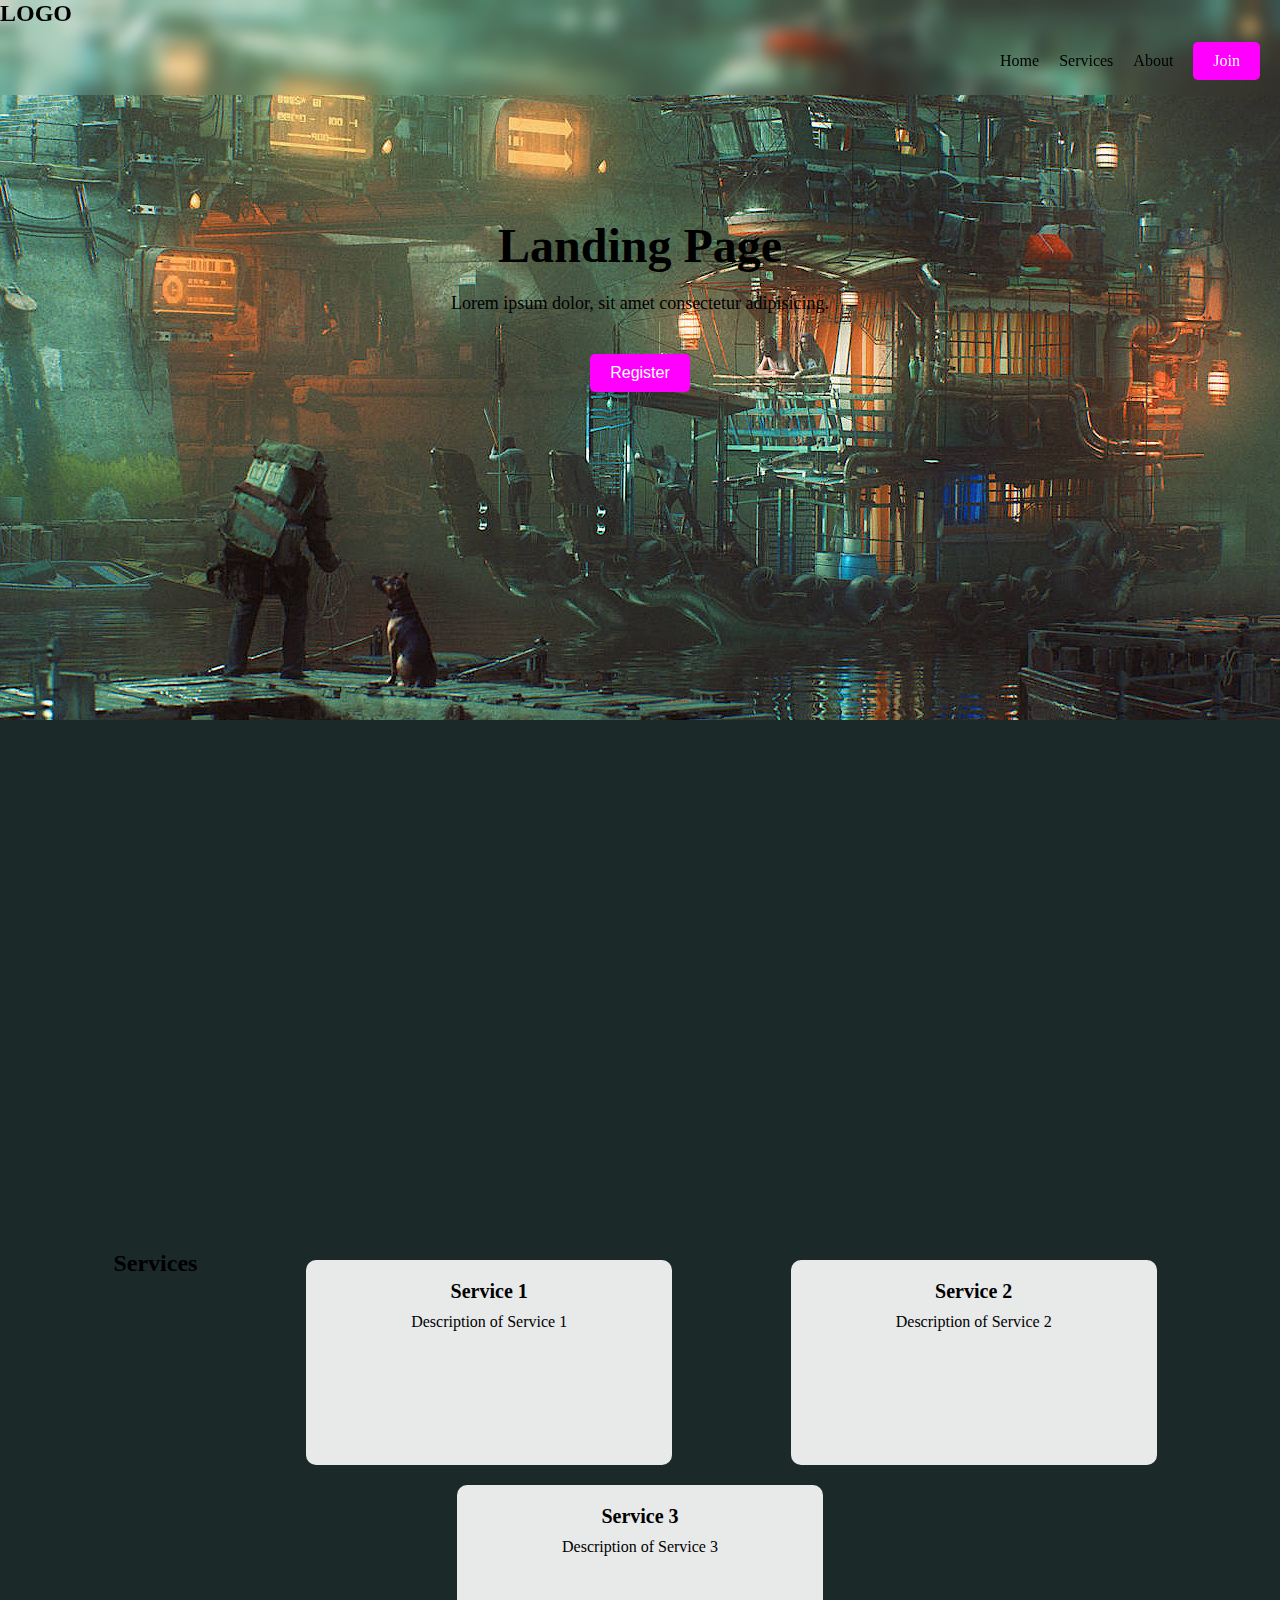
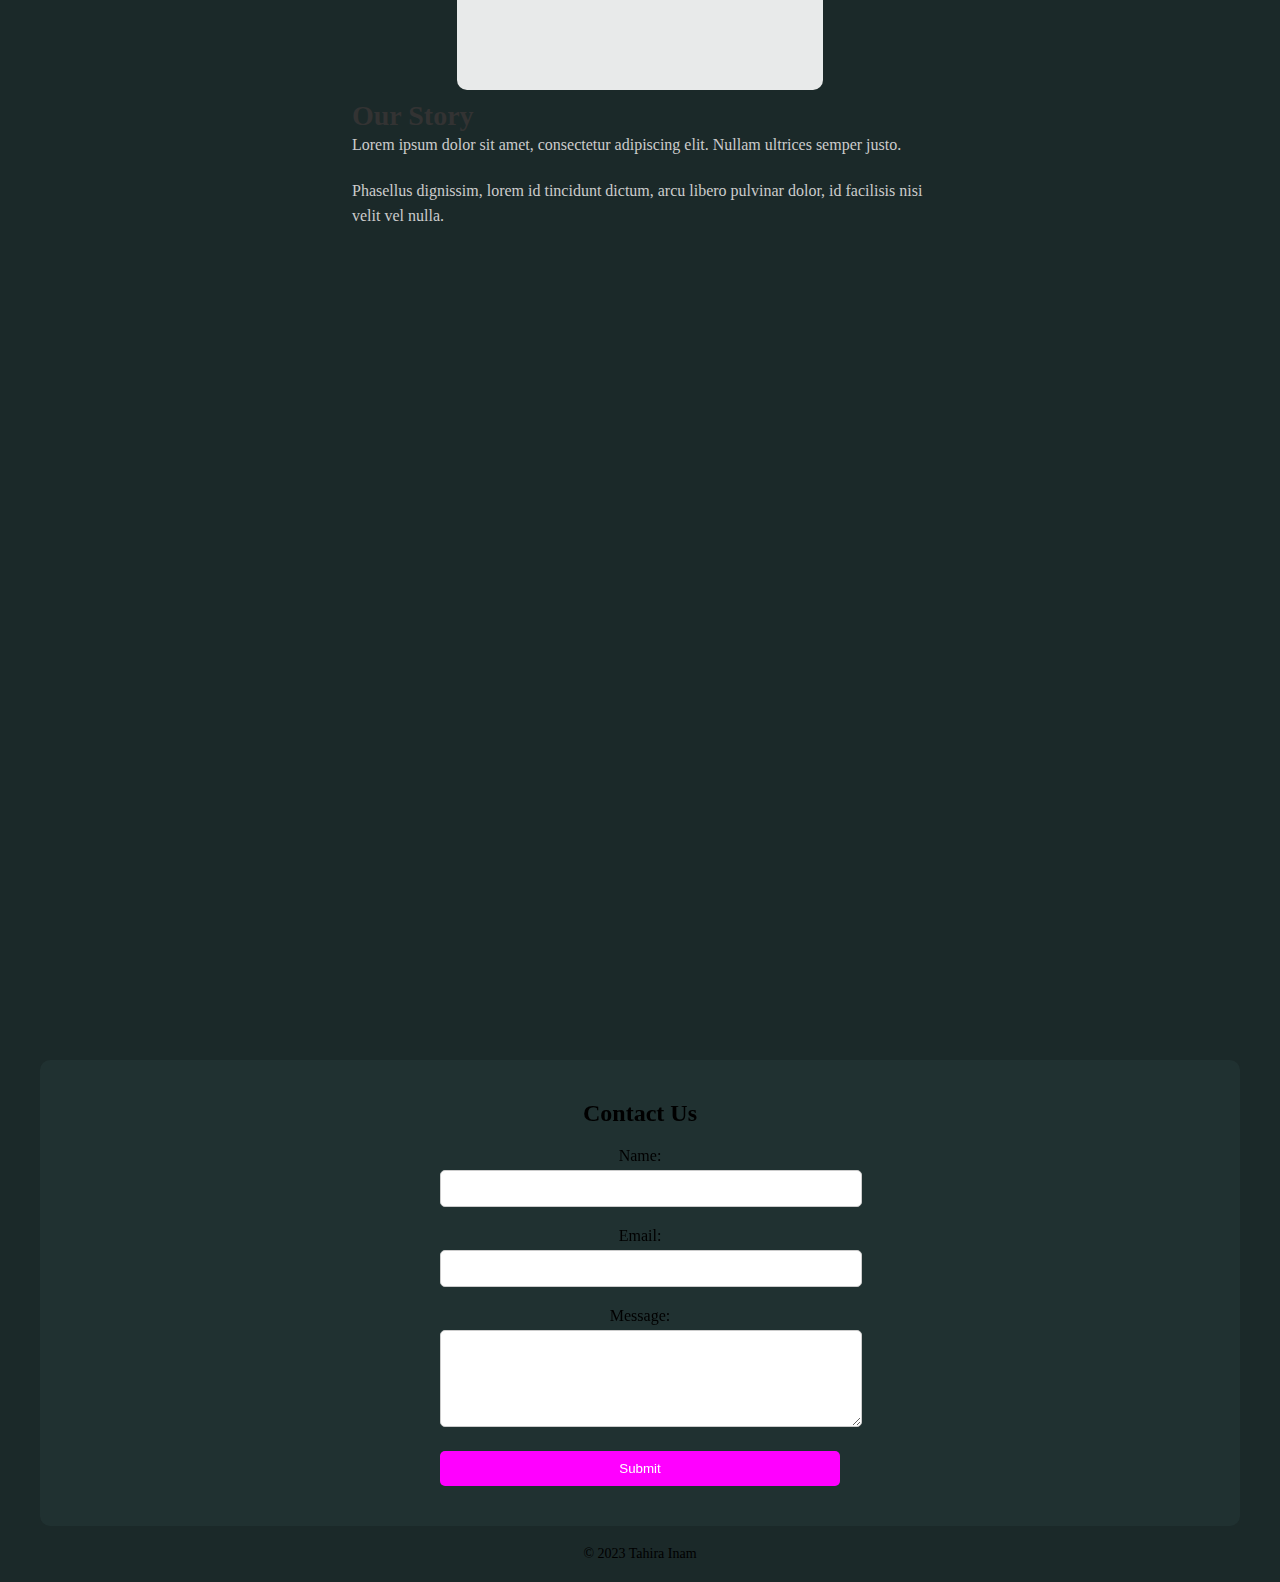
<file: index.htm>
<!DOCTYPE html>
<html lang="en">

<head>
    <meta charset="UTF-8">
    <meta name="viewport" content="width=device-width, initial-scale=1.0">
    <link rel="stylesheet" href="style.css">
    <title>Landing Page</title>
</head>

<body>
    <!--HEADER-->
    <header>
        <div class="header">
            <div class="logo">LOGO</div>
            <nav>
                <ul>
                    <li><a href="#home">Home</a></li>
                    <li><a href="#services">Services</a></li>
                    <li><a href="#about">About</a></li>
                </ul>
                <a href="#join" class="join-btn">Join</a>
            </nav>
        </div>
    </header>
    <!--MAIN-->
    <main>
        <!--HOME SECTION-->
        <section class="home" id="home">
            <div class="section-heading">
                <h1>Landing Page</h1>
            </div>
            <div class="section-disc">
                <p>Lorem ipsum dolor, sit amet consectetur adipisicing.</p>
            </div>
            <div class="section-btn"><button>Register</button></div>
        </section>
        <!--SERVICES SECTION-->
        <section class="services" id="services">
            <h2>Services</h2>
            <div class="service-card">
                <h3>Service 1</h3>
                <p>Description of Service 1</p>
            </div>
            <div class="service-card">
                <h3>Service 2</h3>
                <p>Description of Service 2</p>
            </div>
            <div class="service-card">
                <h3>Service 3</h3>
                <p>Description of Service 3</p>
            </div>
        </section>
        <!--ABOUT SECTION-->
        <section class="about" id="about">
            <div class="section-heading">
                <div class="about-content">
                    <h2>Our Story</h2>
                    <p>Lorem ipsum dolor sit amet, consectetur adipiscing elit. Nullam ultrices semper justo.</p>
                    <p>Phasellus dignissim, lorem id tincidunt dictum, arcu libero pulvinar dolor, id facilisis nisi
                        velit vel nulla.</p>
                </div>
        </section>
    </main>
    <!--FOOTER-->
    <footer>
        <div class="contact-section">
            <form class="contact-form" action="#" method="POST">
                <h2>Contact Us</h2>
                <div class="form-group">
                    <label for="name">Name:</label>
                    <input type="text" id="name" name="name" required>
                </div>
                <div class="form-group">
                    <label for="email">Email:</label>
                    <input type="email" id="email" name="email" required>
                </div>
                <div class="form-group">
                    <label for="message">Message:</label>
                    <textarea id="message" name="message" rows="5" required></textarea>
                </div>
                <button type="submit" class="submit-btn">Submit</button>
            </form>
        </div>
        <p class="copyright">&copy; 2023 Tahira Inam</p>
    </footer>

</body>

</html>
</file>
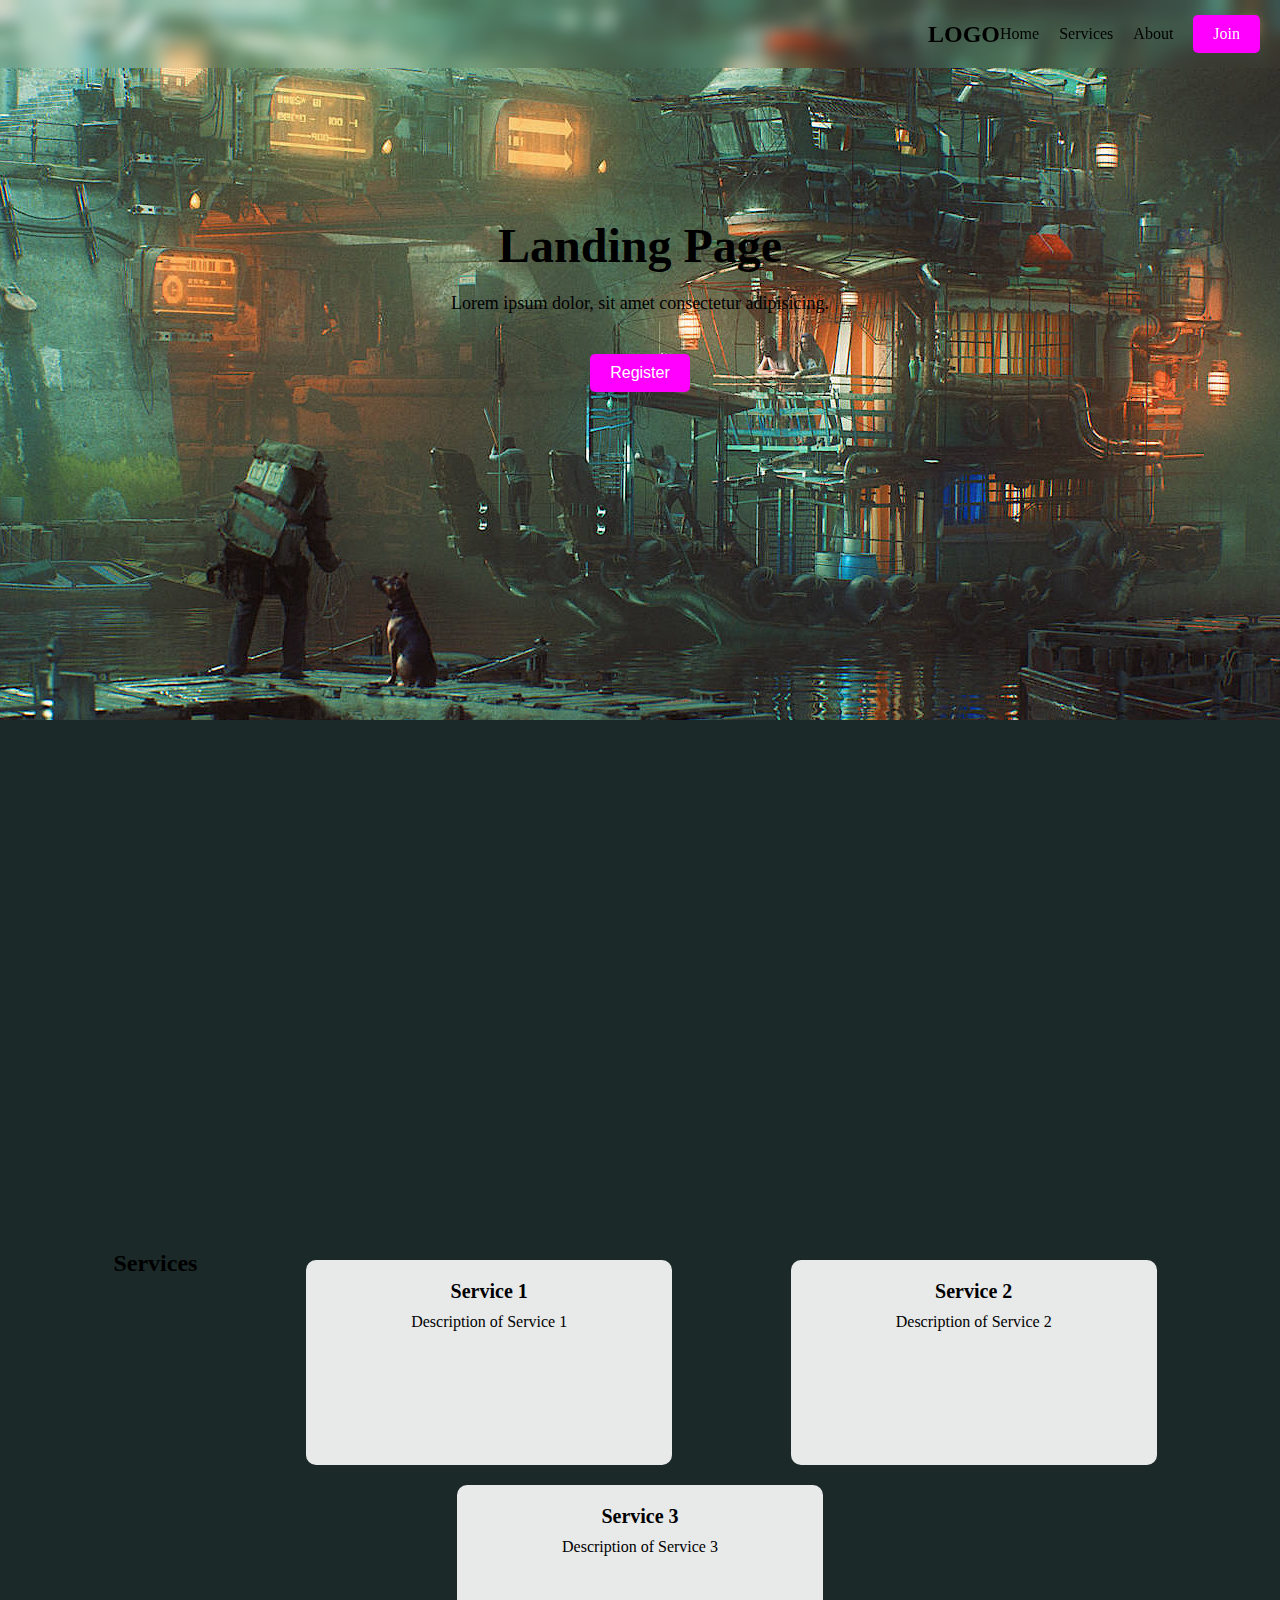
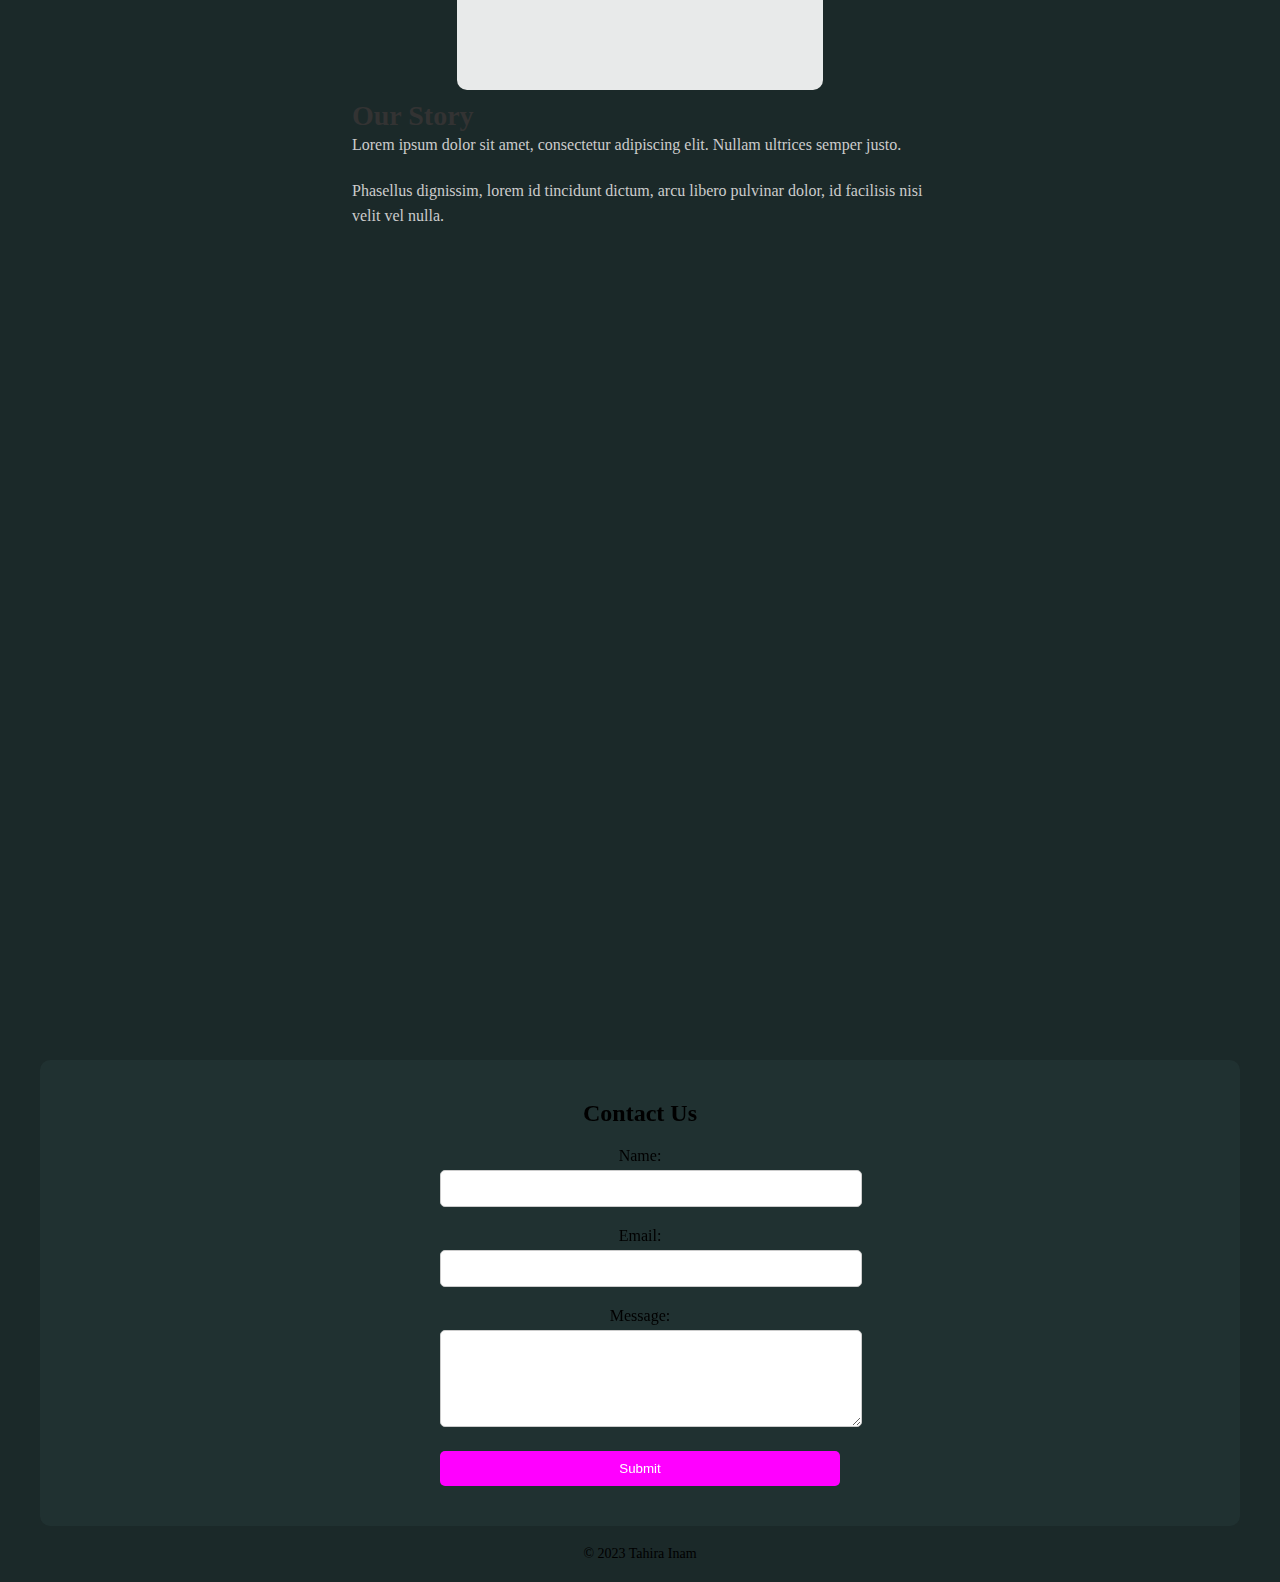
<file: Landing page/index.htm>
<!DOCTYPE html>
<html lang="en">

<head>
    <meta charset="UTF-8">
    <meta name="viewport" content="width=device-width, initial-scale=1.0">
    <link rel="stylesheet" href="style.css">
    <title>Landing Page</title>
</head>

<body>
    <!--HEADER-->
    <header>
        <div class="header">
            
            <nav>
                <div class="logo">LOGO</div>
                <ul>
                    <li><a href="#home">Home</a></li>
                    <li><a href="#services">Services</a></li>
                    <li><a href="#about">About</a></li>
                </ul>
                <a href="#join" class="join-btn">Join</a>
            </nav>
        </div>
    </header>
    <!--MAIN-->
    <main>
        <!--HOME SECTION-->
        <section class="home" id="home">
            <div class="section-heading">
                <h1>Landing Page</h1>
            </div>
            <div class="section-disc">
                <p>Lorem ipsum dolor, sit amet consectetur adipisicing.</p>
            </div>
            <div class="section-btn"><button>Register</button></div>
        </section>
        <!--SERVICES SECTION-->
        <section class="services" id="services">
            <h2>Services</h2>
            <div class="service-card">
                <h3>Service 1</h3>
                <p>Description of Service 1</p>
            </div>
            <div class="service-card">
                <h3>Service 2</h3>
                <p>Description of Service 2</p>
            </div>
            <div class="service-card">
                <h3>Service 3</h3>
                <p>Description of Service 3</p>
            </div>
        </section>
        <!--ABOUT SECTION-->
        <section class="about" id="about">
            <div class="section-heading">
                <div class="about-content">
                    <h2>Our Story</h2>
                    <p>Lorem ipsum dolor sit amet, consectetur adipiscing elit. Nullam ultrices semper justo.</p>
                    <p>Phasellus dignissim, lorem id tincidunt dictum, arcu libero pulvinar dolor, id facilisis nisi
                        velit vel nulla.</p>
                </div>
        </section>
    </main>
    <!--FOOTER-->
    <footer>
        <div class="contact-section">
            <form class="contact-form" action="#" method="POST">
                <h2>Contact Us</h2>
                <div class="form-group">
                    <label for="name">Name:</label>
                    <input type="text" id="name" name="name" required>
                </div>
                <div class="form-group">
                    <label for="email">Email:</label>
                    <input type="email" id="email" name="email" required>
                </div>
                <div class="form-group">
                    <label for="message">Message:</label>
                    <textarea id="message" name="message" rows="5" required></textarea>
                </div>
                <button type="submit" class="submit-btn">Submit</button>
            </form>
        </div>
        <p class="copyright">&copy; 2023 Tahira Inam</p>
    </footer>

</body>

</html>
</file>
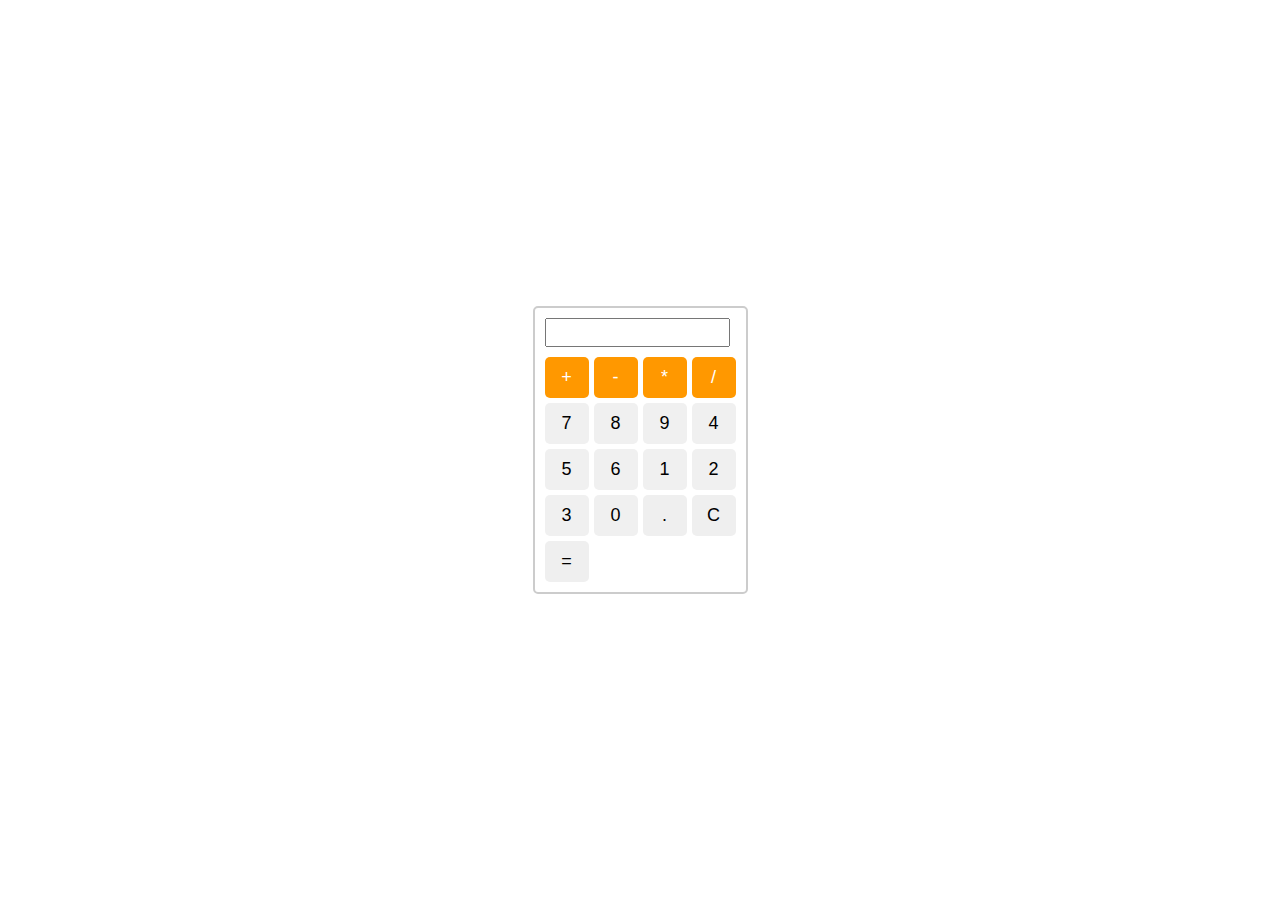
<file: calculator.htm>
<!DOCTYPE html>
<html lang="en">

<head>
    <meta charset="UTF-8">
    <title>Simple Calculator</title>
    <link rel="stylesheet" href="calculator.css">
</head>

<body>
    <div class="calculator">
        <input type="text" id="display" readonly>
        <div class="keys">
            <button class="operator" id="add">+</button>
            <button class="operator" id="subtract">-</button>
            <button class="operator" id="multiply">*</button>
            <button class="operator" id="divide">/</button>
            <button class="number" id="seven">7</button>
            <button class="number" id="eight">8</button>
            <button class="number" id="nine">9</button>
            <button class="number" id="four">4</button>
            <button class="number" id="five">5</button>
            <button class="number" id="six">6</button>
            <button class="number" id="one">1</button>
            <button class="number" id="two">2</button>
            <button class="number" id="three">3</button>
            <button class="number" id="zero">0</button>
            <button id="decimal">.</button>
            <button id="clear">C</button>
            <button id="equals">=</button>
        </div>
    </div>
    <script src="calculator.js"></script>
</body>

</html>
</file>
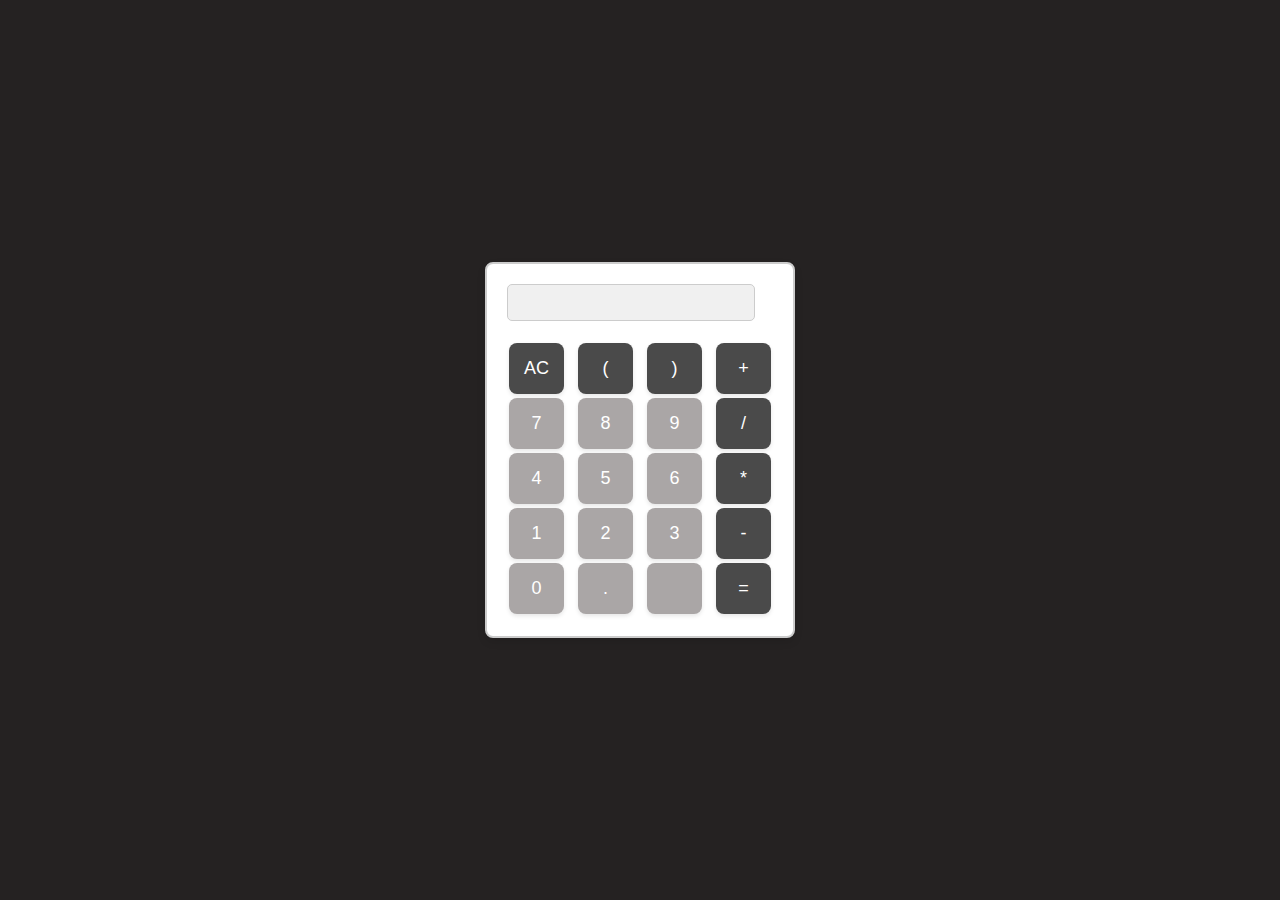
<file: calclator/calculator.htm>
<!DOCTYPE html>
<html lang="en">

<head>
    <meta charset="UTF-8">
    <title>Computare</title>
    <link rel="stylesheet" href="calculator.css">
</head>

<body>
    <div class="calculator">
        <input class="input" type="text" id="display" readonly>
        <div class="keys">
            <button class="operator" id="left-parentheses">AC</button>
            <button class="operator" id="right-parentheses">(</button>
            <button class="operator" id="modulo">)</button>
            <button class="operator" id="add">+</button>
        </div>
        <div class="keys">
            <button class="button" id="seven">7</button>
            <button class="button" id="eight">8</button>
            <button class="button" id="nine">9</button>
            <button class="operator" id="divide">/</button>
        </div>
        <div class="keys">
            <button class="button" id="four">4</button>
            <button class="button" id="five">5</button>
            <button class="button" id="six">6</button>
            <button class="operator" id="multiply">*</button>
        </div>
        <div class="keys">
            <button class="button" id="one">1</button>
            <button class="button" id="two">2</button>
            <button class="button" id="three">3</button>
            <button class="operator" id="subtract">-</button>
        </div>
        <div class="keys">
            <button class="button" id="zero">0</button>
            <button class="button" id="decimal">.</button>
            <button class="o" id="clear"></button>
            <button class="operator_asign" id="equal">=</button>
        </div>
    </div>
    <script src="calculator.js"></script>
</body>

</html>
</file>
<file: style.css>
*{
    margin:0;
    padding:0;
    scroll-behavior: smooth;
}
body{
    background-color: rgb(27, 41, 41);
    background-image: url(bg.jpg);
    background-repeat: no-repeat;
    background-size: 100%;
}
header {
    position: fixed;
    top: 0;
    width: 100%;
    background: transparent; /* Adjust opacity as needed */
    backdrop-filter: blur(8px); /* For background blur effect */
  }
  .logo {
    font-size: 24px;
    font-weight: bold;
    color: #000;
}
  nav {
    display: flex;
    justify-content: flex-end;
    align-items: center;
    padding: 15px 20px;
  }
  
  ul {
    list-style: none;
    display: flex;
    margin: 0;
    padding: 0;
  }
  
  li {
    margin-right: 20px;
  }
  
  a {
    text-decoration: none;
    color: #000000;
    transition: color 0.3s ease;
  }
  
  a:hover {
    color: #ff00ff; /* Change to desired hover color */
  }
  
  .join-btn {
    padding: 10px 20px;
    background-color: #ff00ff; /* Change to desired button color */
    color: #fff;
    border-radius: 5px;
    text-decoration: none;
    transition: box-shadow 0.3s ease;
  }
  
  .join-btn:hover {
    background-color: transparent;
    color: #ff00ff;
    box-shadow: 0 0 10px #ff00ff; /* Change to desired glow effect */
    transition: .15s ease-in-out;
  }
  .home {
    margin-top: 5%;
    text-align: center;
    color: #000;
    padding: 10%;
    height: 100vh;
}

.home h1 {
    font-size: 48px;
    margin-bottom: 20px;
    margin-top: 5%;
}

.home p {
    font-size: 18px;
    max-width: 600px;
    margin: 0 auto 40px;
}

.home button {
    padding: 10px 20px;
    background-color: #ff00ff;
    color: #fff;
    border: none;
    border-radius: 5px;
    font-size: 16px;
    cursor: pointer;
    transition: background-color 0.3s ease, color 0.3s ease, box-shadow 0.3s ease;
}

.home button:hover {
    background-color: transparent;
    color: #ff00ff;
    box-shadow: 0 0 10px #ff00ff;
}

/*styling for services section*/
/* Your existing styles */

.services {
    display: flex;
    flex-wrap: wrap;
    justify-content: space-around;
    margin-top: 30px;
}
  
.service-card {
    width: calc(30% - 20px);
    margin: 10px;
    padding: 20px;
    background-color: rgba(255, 255, 255, 0.9);
    border-radius: 10px;
    text-align: center;
    transition: transform 0.3s ease, box-shadow 0.3s ease;
}

.service-card:hover {
    animation: glow 1s infinite alternate;
}
  
  .service-card h3 {
    font-size: 20px;
    margin-bottom: 10px;
  }
  
  /* Add glowing effect on hover */
  .service-card:hover {
    animation: glow 1s infinite alternate;
  }
  
  @keyframes glow {
    0% {
      box-shadow: 0 0 5px #ff00ff; /* Change to desired glow color */
    }
    100% {
      box-shadow: 0 0 20px #ff00ff; /* Change to desired glow color */
    }
  }
  
  /* Media query for smaller screens */
  @media screen and (max-width: 768px) {
    .service-card {
      width: calc(50% - 20px); /* Adjust card width for smaller screens */
    }
  }
  

.about {
    width: 90%;
    margin-left: auto;
    margin-right: auto;
    height: 100vh;
}
.about-content {
  max-width: 800px;
  margin: 0 auto;
}

.about-content h2 {
  font-size: 28px;
  color: #333;
}

.about-content p {
  color: #ccc;
  line-height: 1.6;
  margin-bottom: 20px;
}

/* Add glowing effect */
.about-content:hover {
  animation: glow 1s infinite alternate;
}

.services {
    width: 90%;
    margin-left: auto;
    margin-right: auto;
    height: 50vh;
}
.section-heading, .section-disc, .section-btn {
    width: 50%;
    margin-left: auto;
    margin-right: auto;
}

/* contact form styling*/

.contact-section {
    background: rgba(36, 54, 54, 0.61); /* Adjust opacity as needed */
    backdrop-filter: blur(8px); /* For background blur effect */
    padding: 40px;
    margin: 20px;
    border-radius: 10px;
  }
  
  .contact-form {
    max-width: 400px;
    margin: 0 auto;
  }
  
  .contact-form h2 {
    text-align: center;
    margin-bottom: 20px;
  }
  
  .form-group {
    margin-bottom: 20px;
  }
  
  label {
    display: block;
    margin-bottom: 5px;
  }
  
  input[type="text"],
  input[type="email"],
  textarea {
    width: 100%;
    padding: 10px;
    border-radius: 5px;
    border: 1px solid #ccc;
  }
  
  .submit-btn {
    display: block;
    width: 100%;
    padding: 10px;
    background-color: #ff00ff; /* Change to desired button color */
    color: #fff;
    border: none;
    border-radius: 5px;
    text-align: center;
    text-decoration: none;
    transition: box-shadow 0.3s ease;
  }
  
  .submit-btn:hover {
    box-shadow: 0 0 10px #ff00ff; /* Change to desired glow effect */
  }
  



footer {
    background-color: rgb(27, 41, 41); /* Change to desired background color */
    text-align: center;
    padding: 20px;
    margin-top: 20px;
  }
  
  footer p {
    margin: 0;
    padding: 0;
    font-size: 14px; /* Adjust font size as needed */
  }
</file>
<file: Landing page/style.css>
*{
    margin:0;
    padding:0;
    scroll-behavior: smooth;
}
body{
    background-color: rgb(27, 41, 41);
    background-image: url(bg.jpg);
    background-repeat: no-repeat;
    background-size: 100%;
}
header {
    position: fixed;
    top: 0;
    width: 100%;
    background: transparent; /* Adjust opacity as needed */
    backdrop-filter: blur(8px); /* For background blur effect */
  }
  .logo {
    font-size: 24px;
    font-weight: bold;
    color: #000;
}
  nav {
    display: flex;
    justify-content: flex-end;
    align-items: center;
    padding: 15px 20px;
  }
  
  ul {
    list-style: none;
    display: flex;
    margin: 0;
    padding: 0;
  }
  
  li {
    margin-right: 20px;
  }
  
  a {
    text-decoration: none;
    color: #000000;
    transition: color 0.3s ease;
  }
  
  a:hover {
    color: #ff00ff; /* Change to desired hover color */
  }
  
  .join-btn {
    padding: 10px 20px;
    background-color: #ff00ff; /* Change to desired button color */
    color: #fff;
    border-radius: 5px;
    text-decoration: none;
    transition: box-shadow 0.3s ease;
  }
  
  .join-btn:hover {
    background-color: transparent;
    color: #ff00ff;
    box-shadow: 0 0 10px #ff00ff; /* Change to desired glow effect */
    transition: .15s ease-in-out;
  }
  .home {
    margin-top: 5%;
    text-align: center;
    color: #000;
    padding: 10%;
    height: 100vh;
}

.home h1 {
    font-size: 48px;
    margin-bottom: 20px;
    margin-top: 5%;
}

.home p {
    font-size: 18px;
    max-width: 600px;
    margin: 0 auto 40px;
}

.home button {
    padding: 10px 20px;
    background-color: #ff00ff;
    color: #fff;
    border: none;
    border-radius: 5px;
    font-size: 16px;
    cursor: pointer;
    transition: background-color 0.3s ease, color 0.3s ease, box-shadow 0.3s ease;
}

.home button:hover {
    background-color: transparent;
    color: #ff00ff;
    box-shadow: 0 0 10px #ff00ff;
}

/*styling for services section*/
/* Your existing styles */

.services {
    display: flex;
    flex-wrap: wrap;
    justify-content: space-around;
    margin-top: 30px;
}
  
.service-card {
    width: calc(30% - 20px);
    margin: 10px;
    padding: 20px;
    background-color: rgba(255, 255, 255, 0.9);
    border-radius: 10px;
    text-align: center;
    transition: transform 0.3s ease, box-shadow 0.3s ease;
}

.service-card:hover {
    animation: glow 1s infinite alternate;
}
  
  .service-card h3 {
    font-size: 20px;
    margin-bottom: 10px;
  }
  
  /* Add glowing effect on hover */
  .service-card:hover {
    animation: glow 1s infinite alternate;
  }
  
  @keyframes glow {
    0% {
      box-shadow: 0 0 5px #ff00ff; /* Change to desired glow color */
    }
    100% {
      box-shadow: 0 0 20px #ff00ff; /* Change to desired glow color */
    }
  }
  
  /* Media query for smaller screens */
  @media screen and (max-width: 768px) {
    .service-card {
      width: calc(50% - 20px); /* Adjust card width for smaller screens */
    }
  }
  

.about {
    width: 90%;
    margin-left: auto;
    margin-right: auto;
    height: 100vh;
}
.about-content {
  max-width: 800px;
  margin: 0 auto;
}

.about-content h2 {
  font-size: 28px;
  color: #333;
}

.about-content p {
  color: #ccc;
  line-height: 1.6;
  margin-bottom: 20px;
}

/* Add glowing effect */
.about-content:hover {
  animation: glow 1s infinite alternate;
}

.services {
    width: 90%;
    margin-left: auto;
    margin-right: auto;
    height: 50vh;
}
.section-heading, .section-disc, .section-btn {
    width: 50%;
    margin-left: auto;
    margin-right: auto;
}

/* contact form styling*/

.contact-section {
    background: rgba(36, 54, 54, 0.61); /* Adjust opacity as needed */
    backdrop-filter: blur(8px); /* For background blur effect */
    padding: 40px;
    margin: 20px;
    border-radius: 10px;
  }
  
  .contact-form {
    max-width: 400px;
    margin: 0 auto;
  }
  
  .contact-form h2 {
    text-align: center;
    margin-bottom: 20px;
  }
  
  .form-group {
    margin-bottom: 20px;
  }
  
  label {
    display: block;
    margin-bottom: 5px;
  }
  
  input[type="text"],
  input[type="email"],
  textarea {
    width: 100%;
    padding: 10px;
    border-radius: 5px;
    border: 1px solid #ccc;
  }
  
  .submit-btn {
    display: block;
    width: 100%;
    padding: 10px;
    background-color: #ff00ff; /* Change to desired button color */
    color: #fff;
    border: none;
    border-radius: 5px;
    text-align: center;
    text-decoration: none;
    transition: box-shadow 0.3s ease;
  }
  
  .submit-btn:hover {
    box-shadow: 0 0 10px #ff00ff; /* Change to desired glow effect */
  }
  



footer {
    background-color: rgb(27, 41, 41); /* Change to desired background color */
    text-align: center;
    padding: 20px;
    margin-top: 20px;
  }
  
  footer p {
    margin: 0;
    padding: 0;
    font-size: 14px; /* Adjust font size as needed */
  }
</file>
<file: calculator.css>
body {
    font-family: Arial, sans-serif;
    display: flex;
    justify-content: center;
    align-items: center;
    height: 100vh;
    margin: 0;
  }
  
  .calculator {
    border: 2px solid #ccc;
    border-radius: 5px;
    padding: 10px;
  }
  
  #display {
    width: calc(100% - 20px);
    margin-bottom: 10px;
    padding: 5px;
  }
  
  .keys {
    display: grid;
    grid-template-columns: repeat(4, 1fr);
    grid-gap: 5px;
  }
  
  button {
    padding: 10px;
    font-size: 18px;
    border: none;
    border-radius: 5px;
    cursor: pointer;
  }
  
  button:hover {
    background-color: #eee;
  }
  
  .operator {
    background-color: #ff9800;
    color: white;
  }
  
  .number {
    background-color: #f0f0f0;
  }
</file>
<file: calclator/calculator.css>
body {
  font-family: Arial, sans-serif;
  display: flex;
  justify-content: center;
  align-items: center;
  height: 100vh;
  margin: 0;
  background-color: #252222; /* Light gray background */
}

.calculator {
  border: 2px solid #ccc;
  border-radius: 8px;
  padding: 20px;
  background-color: #FFFFFF; /* White calculator background */
  box-shadow: 0 4px 8px rgba(0, 0, 0, 0.1); /* Subtle shadow */
}

#display {
  width: calc(100% - 40px);
  margin-bottom: 20px;
  padding: 10px;
  background-color: #F0F0F0; /* Light gray input display */
  border: 1px solid #ccc;
  border-radius: 5px;
}

.keys {
  display: grid;
  grid-template-columns: repeat(4, 1fr);
  grid-gap: 10px;
}

button {
  margin: 2px;
  padding: 15px;
  font-size: 18px;
  border: none;
  border-radius: 8px;
  cursor: pointer;
  background-color: #aaa6a6; /* Orange buttons */
  color: #FFFFFF; /* White text on buttons */
  box-shadow: 0 2px 4px rgba(0, 0, 0, 0.1); /* Subtle shadow */
}

button:hover {
  background-color: #FFC857; /* Lighter orange on hover */
}

.operator {
  background-color: #4A4A4A; /* Dark gray for operator buttons */
}

.operator_asign {
  background-color: #4A4A4A; /* Dark gray for assignment buttons */
}

input[type="text"] {
  color: #333333; /* Input text color */
}
</file>
